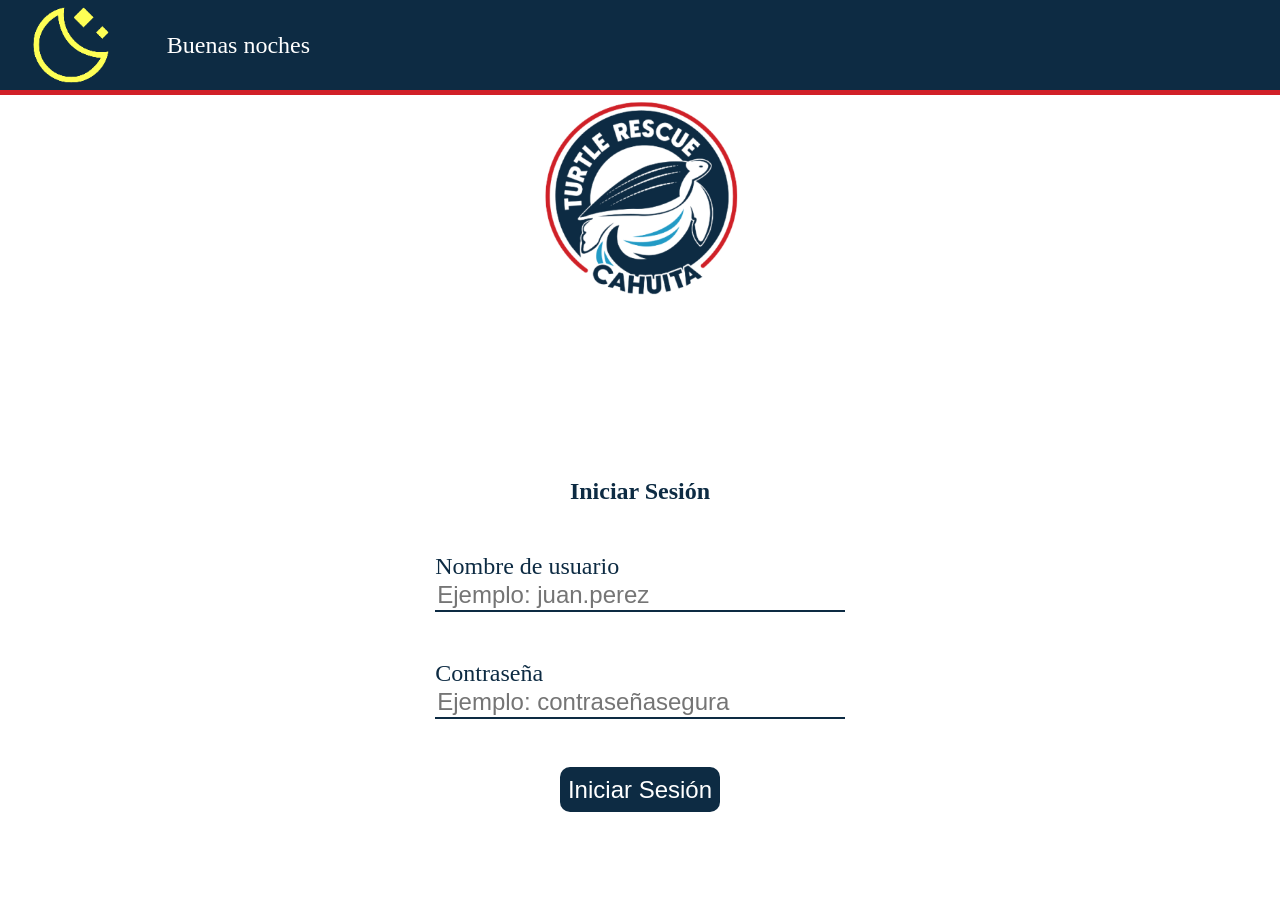
<file: Sitio web/index.html>
<!DOCTYPE html>
<html>
    <head>
        <meta name="viewport" content="width=device-width, initial-scale=1.0">
        <script src="index.js"></script>
        <link rel="stylesheet" href="index.css" />
        <title>Administrador de Turtle Rescue Cahuita</title>
    </head>
    <body>
        <header>
            <image id="image_greeting"/>
            <span id="greeting"></span>
        </header>
        <div class="container-login">
            <image src="logo.png" />
            <form class="form-login">
                <span><strong>Iniciar Sesión</strong></span>
                <div>
                    <label for="nombre_usuario">Nombre de usuario</label>
                    <input id="nombre_usuario" placeholder="Ejemplo: juan.perez" required/>
                </div>
                <div>
                    <label for="contrasena">Contraseña</label>
                    <input id="contrasena" placeholder="Ejemplo: contraseñasegura" type="password" required/>
                </div>
                <button type="button" onclick=(login())>Iniciar Sesión</button>
                <span id="login_error"></span>
            </form>
        </div>
    </body>
</html>
</file>
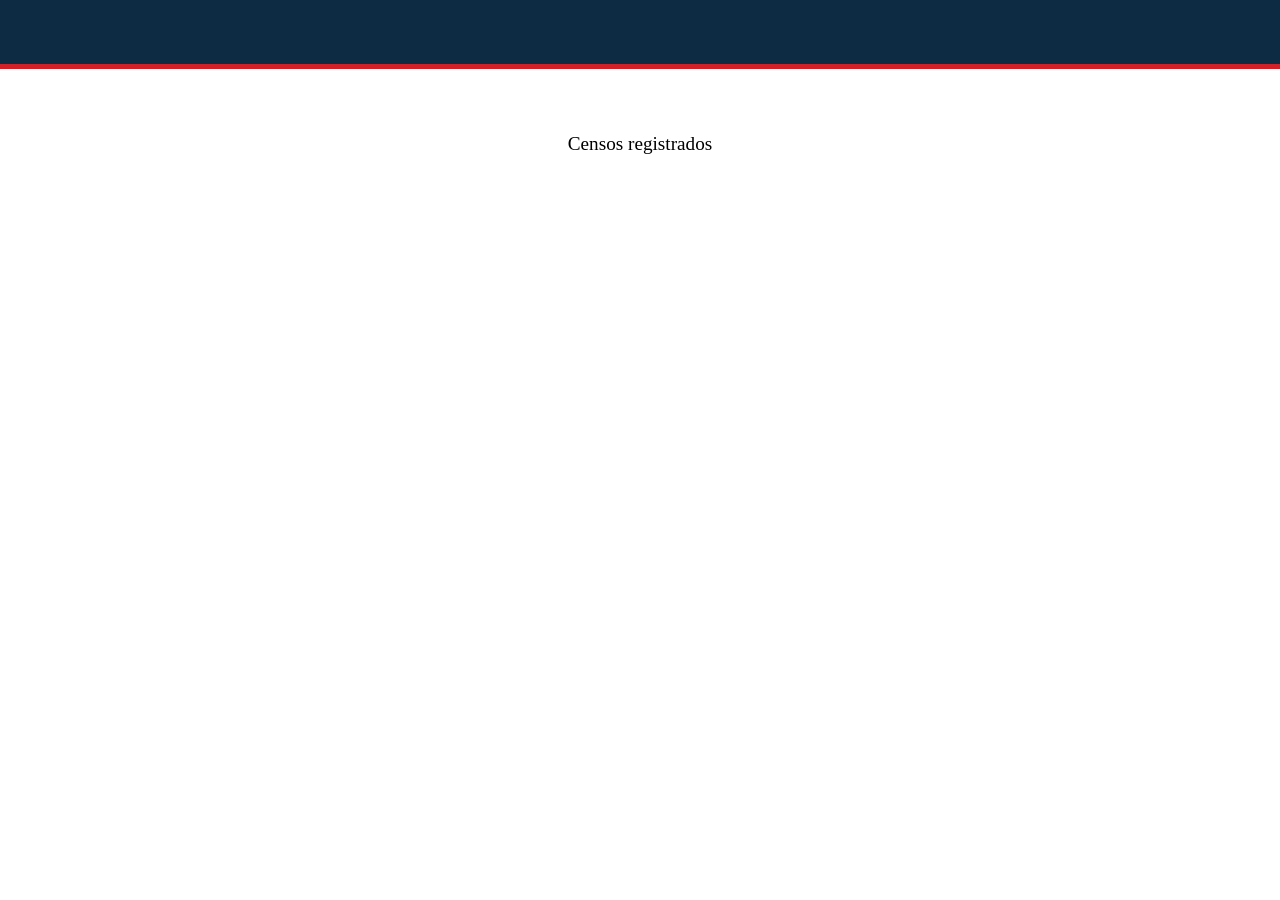
<file: Sitio web/census/census.html>
<!DOCTYPE html>
<html>
    <head>
        <meta name="viewport" content="width=device-width, initial-scale=1.0">
        <script src="census.js"></script>
        <link rel="stylesheet" href="census.css" />
        <title>Censos</title>
    </head>
    <body>
        <header>
            <image id="image_greeting"/>
            <span id="greeting"></span>
        </header>
        <div class="container-census">
            <span>Censos registrados</span>
            <div id="census">

            </div>
        </div>
    </body>
</html>
</file>
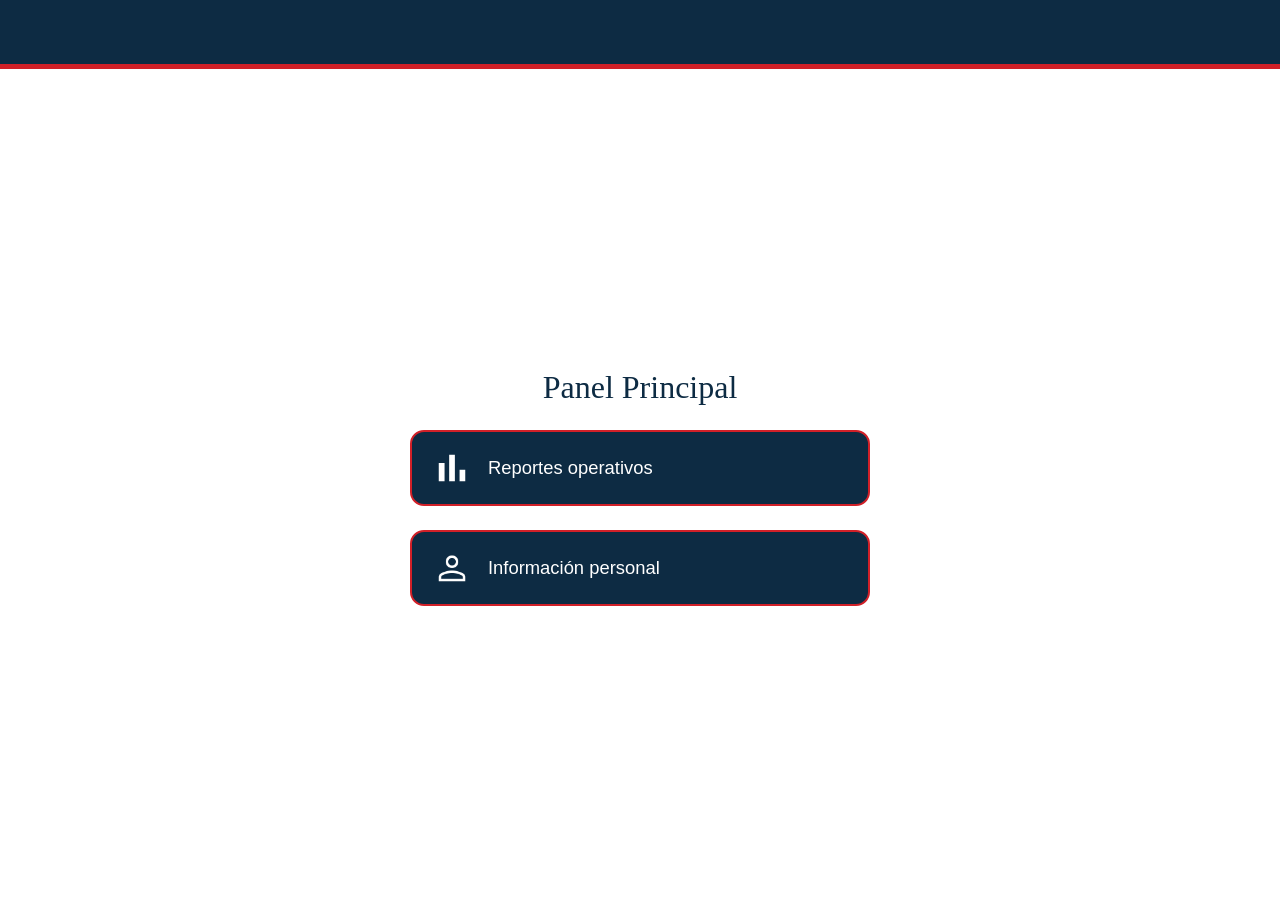
<file: Sitio web/main_menu/main_menu.html>
<!DOCTYPE html>
<html>
    <head>
        <meta name="viewport" content="width=device-width, initial-scale=1.0">
        <title>Menú principal</title>
        <script src="main_menu.js"></script>
        <link rel="stylesheet" href="main_menu.css" />
    </head>
    <body>
        <header>
            <image id="image_greeting"/>
            <span id="greeting"></span>
        </header>
        <div id="main-menu" class="main-menu">
            <span>Panel Principal</span>
            <button onclick="goToReports()">
                <img src="reporte.png"/>
                <span>Reportes operativos</span>
            </button>
            <button onclick="goToProfile()">
                <img src="person.png"/>
                <span>Información personal</span>
            </button>
        </div>
    </body>
</html>
</file>
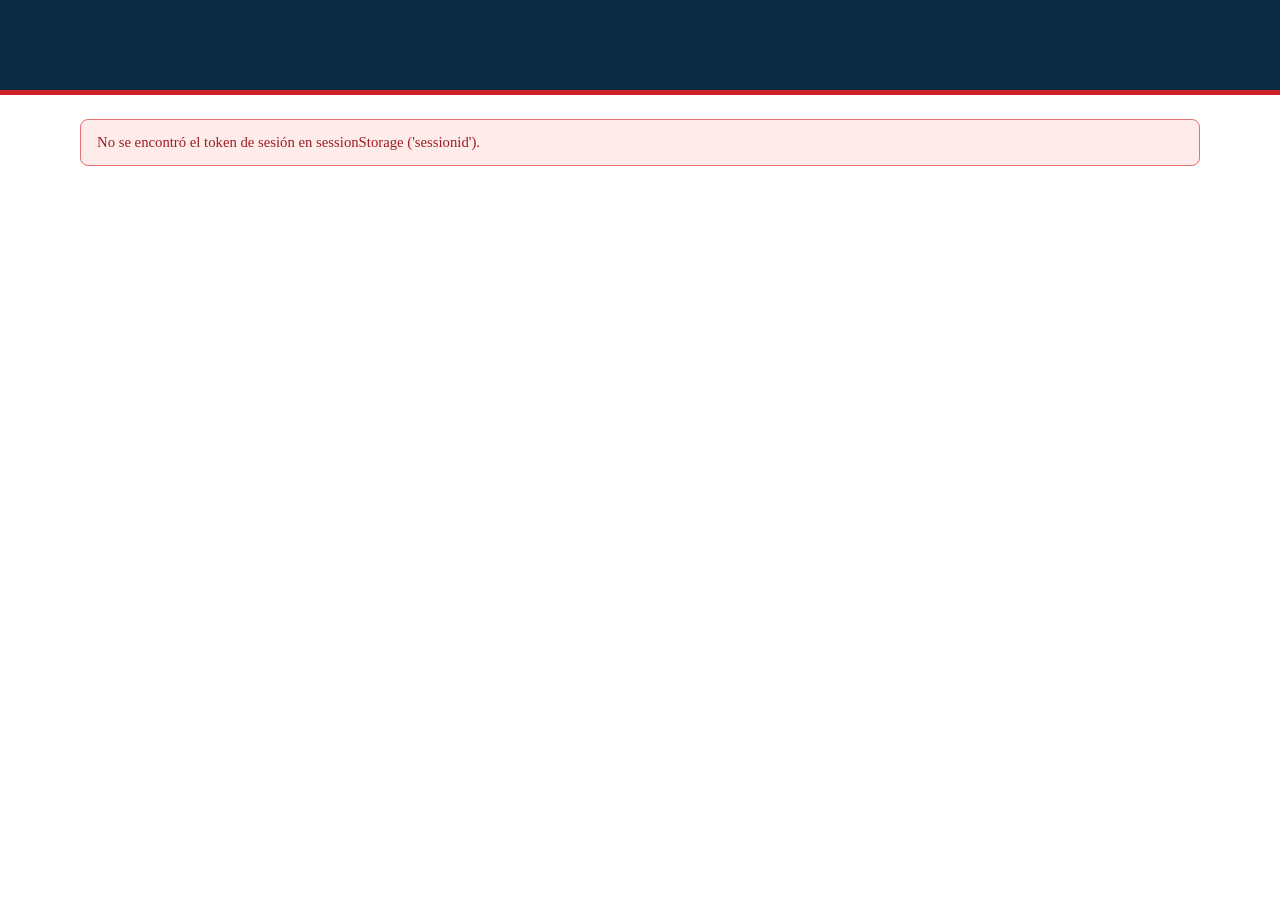
<file: Sitio web/nests/nests.html>
<!DOCTYPE html>
<html>
    <head>
        <meta name="viewport" content="width=device-width, initial-scale=1.0">
        <title>Inventario de nidos</title>
        <script src="nests.js"></script>
        <link rel="stylesheet" href="nests.css" />
    </head>
    <body>
        <header>
            <image id="image_greeting"/>
            <span id="greeting"></span>
        </header>
        <div id="nests-inventory" class="nests-inventory">
            
        </div>
    </body>
</html>
</file>
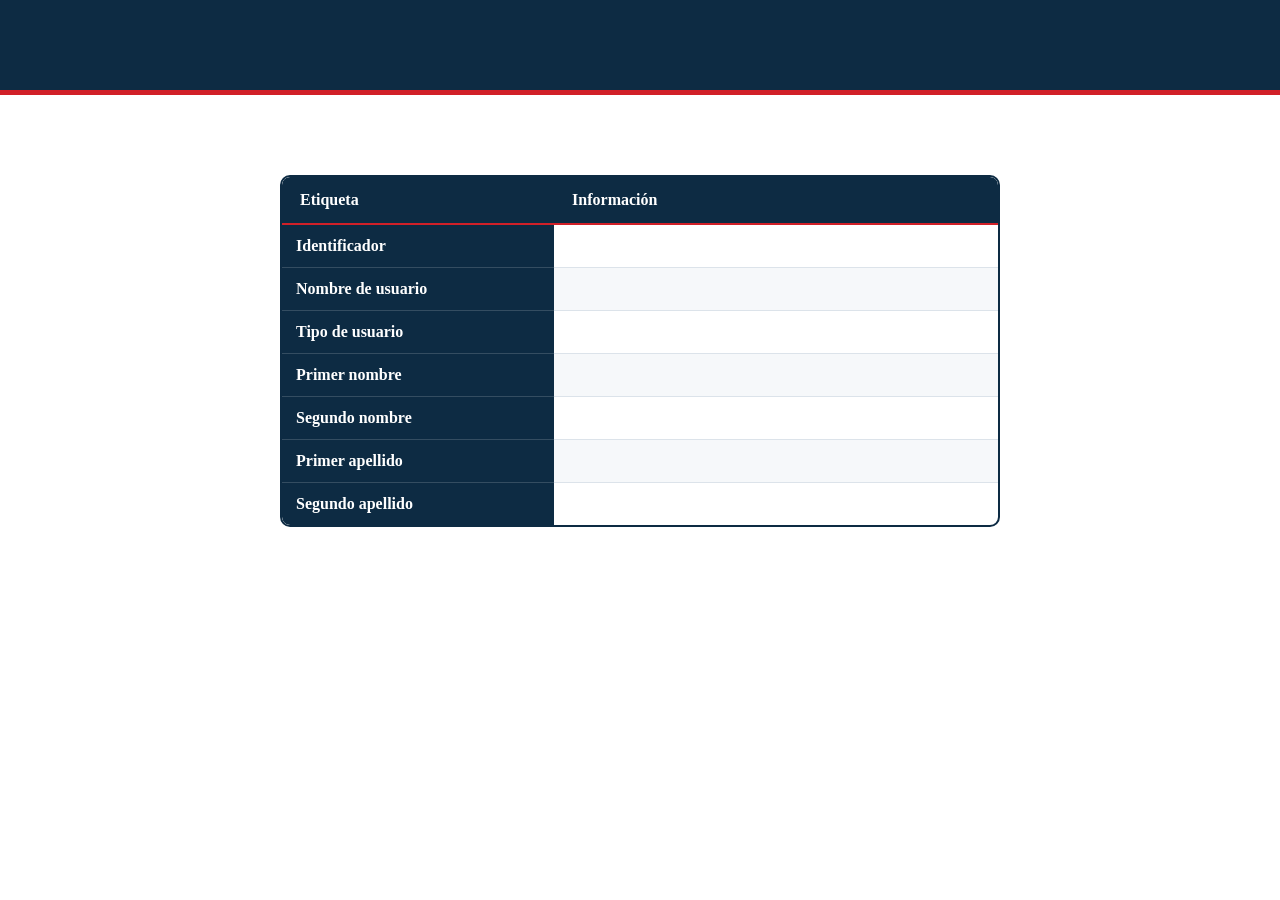
<file: Sitio web/profile/profile.html>
<!DOCTYPE html>
<html>
    <head>
        <meta name="viewport" content="width=device-width, initial-scale=1.0">
        <title>Perfil personal</title>
        <script src="profile.js"></script>
        <link rel="stylesheet" href="profile.css" />
    </head>
    <body>
        <header>
            <image id="image_greeting" />
            <span id="greeting"></span>
        </header>
        <div class="container-table">
            <table class="info-table">
                <thead>
                    <tr>
                        <th>Etiqueta</th>
                        <th>Información</th>
                    </tr>
                </thead>
                <tbody>
                    <tr>
                        <td>Identificador</td>
                        <td id="id_user"></td>
                    </tr>
                    <tr>
                        <td>Nombre de usuario</td>
                        <td id="user_name"></td>
                    </tr>
                    <tr>
                        <td>Tipo de usuario</td>
                        <td id="rol_user"></td>
                    </tr>
                    <tr>
                        <td>Primer nombre</td>
                        <td id="first_name"></td>
                    </tr>
                    <tr>
                        <td>Segundo nombre</td>
                        <td id="second_name"></td>
                    </tr>
                    <tr>
                        <td>Primer apellido</td>
                        <td id="first_last_name"></td>
                    </tr>
                    <tr>
                        <td>Segundo apellido</td>
                        <td id="second_last_name"></td>
                    </tr>
                </tbody>
            </table>
        </div>
    </body>
</html>
</file>
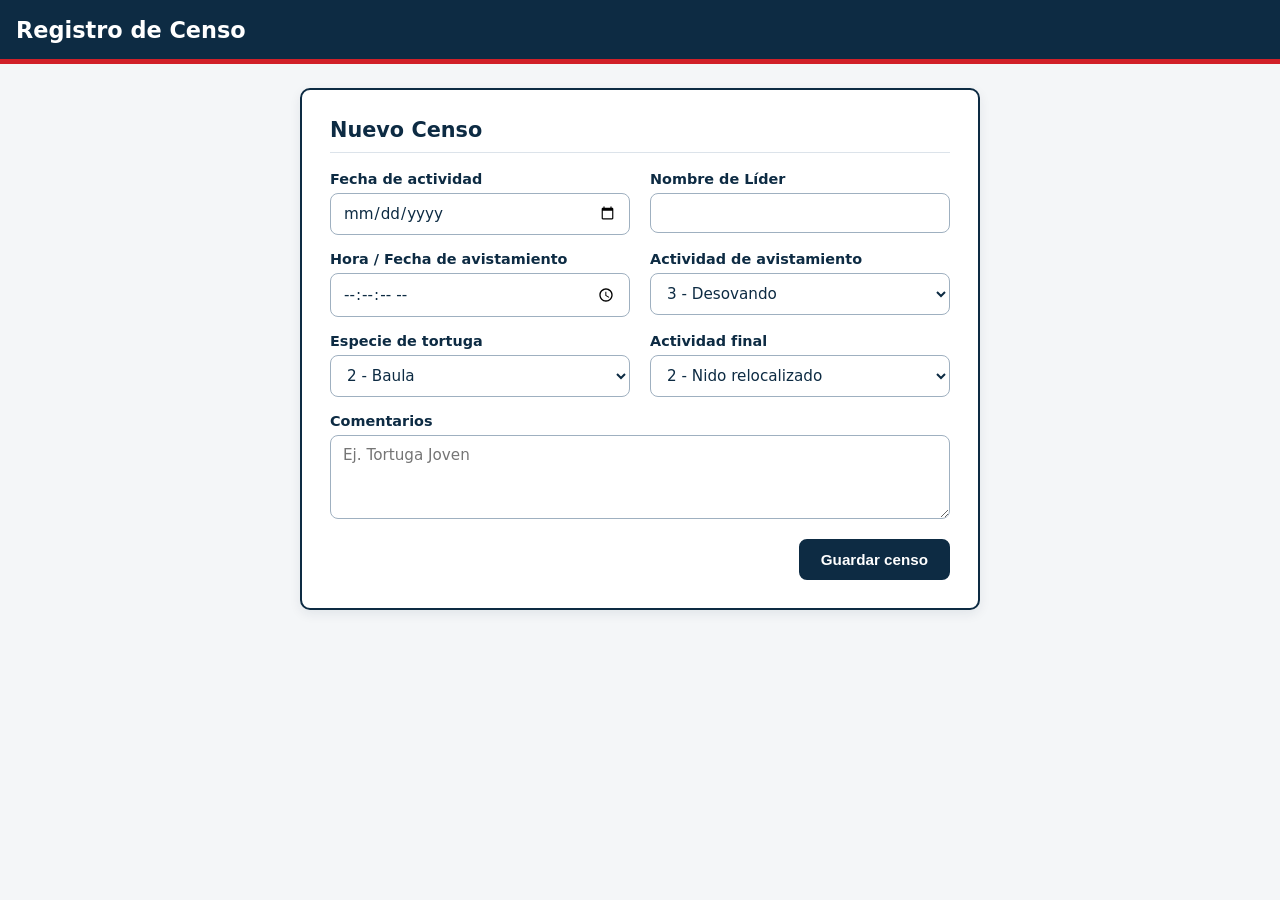
<file: Sitio web/census/add_census/add_census.html>
<!DOCTYPE html>
<html lang="es">

<head>
    <meta charset="UTF-8" />
    <meta name="viewport" content="width=device-width, initial-scale=1.0" />
    <title>Crear Censo</title>
    <style>
        *,
        *::before,
        *::after {
            box-sizing: border-box;
        }

        html,
        body {
            margin: 0;
            padding: 0;
            width: 100%;
            min-height: 100%;
            font-family: system-ui, -apple-system, BlinkMacSystemFont, "Segoe UI", Roboto, sans-serif;
            background-color: #f4f6f8;
            color: #0D2B43;
        }

        header {
            display: flex;
            flex-direction: row;
            align-items: center;
            background-color: #0D2B43;
            width: 100%;
            border-bottom: 5px solid #D12028;
            height: 64px;
            padding: 0 16px;
            gap: 12px;
        }

        header>span {
            font-size: 1.15rem;
            font-weight: 600;
            color: #ffffff;
        }

        .form-wrapper {
            width: 92%;
            max-width: 680px;
            margin: 24px auto 40px;
            background-color: #ffffff;
            border: 2px solid #0D2B43;
            border-radius: 10px;
            padding: 20px;
            box-shadow: 0 4px 12px rgba(13, 43, 67, 0.08);
        }

        .form-title {
            margin: 0 0 18px;
            font-size: 1.3rem;
            color: #0D2B43;
            border-bottom: 1px solid #dce3ea;
            padding-bottom: 10px;
        }

        .form-grid {
            display: grid;
            grid-template-columns: 1fr;
            gap: 14px;
        }

        .form-group {
            display: flex;
            flex-direction: column;
            gap: 6px;
        }

        label {
            font-size: 0.9rem;
            font-weight: 600;
            color: #0D2B43;
        }

        input,
        select,
        textarea {
            width: 100%;
            padding: 10px 12px;
            font-size: 0.95rem;
            font-family: inherit;
            color: #0D2B43;
            background-color: #ffffff;
            border: 1.5px solid #9fb0c0;
            border-radius: 8px;
            transition: border-color 0.2s ease, box-shadow 0.2s ease;
        }

        input:focus,
        select:focus,
        textarea:focus {
            outline: none;
            border-color: #0D2B43;
            box-shadow: 0 0 0 3px rgba(13, 43, 67, 0.14);
        }

        textarea {
            resize: vertical;
            min-height: 84px;
        }

        .form-actions {
            margin-top: 20px;
            display: flex;
            justify-content: flex-end;
            gap: 12px;
        }

        .btn-submit {
            background-color: #0D2B43;
            color: #ffffff;
            border: 2px solid #0D2B43;
            border-radius: 8px;
            padding: 10px 20px;
            font-size: 0.95rem;
            font-weight: 600;
            cursor: pointer;
            transition: background-color 0.2s ease, transform 0.15s ease;
        }

        .btn-submit:hover:not(:disabled) {
            background-color: #164266;
            border-color: #164266;
            transform: translateY(-1px);
        }

        .btn-submit:disabled {
            opacity: 0.6;
            cursor: not-allowed;
        }

        .feedback {
            margin-top: 16px;
            padding: 12px 14px;
            border-radius: 8px;
            font-size: 0.92rem;
            display: none;
        }

        .feedback.is-visible {
            display: block;
        }

        .feedback.is-success {
            background-color: #e8f5e9;
            color: #1b5e20;
            border: 1px solid #81c784;
        }

        .feedback.is-error {
            background-color: #fdecea;
            color: #9f1c22;
            border: 1px solid #e57373;
        }

        @media (min-width: 768px) {
            header>span {
                font-size: 1.4rem;
            }

            .form-wrapper {
                width: 100%;
                padding: 28px;
            }

            .form-grid {
                grid-template-columns: repeat(2, minmax(0, 1fr));
                gap: 16px 20px;
            }

            .form-group--full {
                grid-column: 1 / -1;
            }
        }
    </style>
</head>

<body>
    <header>
        <span>Registro de Censo</span>
    </header>

    <main class="form-wrapper">
        <h1 class="form-title">Nuevo Censo</h1>

        <form id="form-censo">
            <div class="form-grid">
                <div class="form-group">
                    <label for="in_date_activity">Fecha de actividad</label>
                    <input type="date" id="in_date_activity" name="in_date_activity" required />
                </div>

                <div class="form-group">
                    <label for="in_leader">Nombre de Líder</label>
                    <input type="text" id="in_leader" name="in_leader" disabled />
                </div>

                <div class="form-group">
                    <label for="in_time_sighting">Hora / Fecha de avistamiento</label>
                    <input type="time" id="in_time_sighting" name="in_time_sighting" step="1" required />
                </div>

                <div class="form-group">
                    <label for="in_id_activity_turtle_sighting">Actividad de avistamiento</label>
                    <select id="in_id_activity_turtle_sighting" name="in_id_activity_turtle_sighting" required>
                        <option value="1">1 - Patrullaje / Observación</option>
                        <option value="2">2 - Emergencia</option>
                        <option value="3" selected>3 - Desovando</option>
                    </select>
                </div>

                <div class="form-group">
                    <label for="in_specie_turtle">Especie de tortuga</label>
                    <select id="in_specie_turtle" name="in_specie_turtle" required>
                        <option value="1">1 - Verde</option>
                        <option value="2" selected>2 - Baula</option>
                        <option value="3">3 - Carey</option>
                    </select>
                </div>

                <div class="form-group">
                    <label for="in_id_final_activity_turtle">Actividad final</label>
                    <select id="in_id_final_activity_turtle" name="in_id_final_activity_turtle" required>
                        <option value="1">1 - Nido in situ</option>
                        <option value="2" selected>2 - Nido relocalizado</option>
                        <option value="3">3 - Sin nido</option>
                    </select>
                </div>

                <div class="form-group form-group--full">
                    <label for="in_comments_activity">Comentarios</label>
                    <textarea id="in_comments_activity" name="in_comments_activity" placeholder="Ej. Tortuga Joven"
                        required></textarea>
                </div>
            </div>

            <div class="form-actions">
                <button type="submit" id="btn-guardar" class="btn-submit">Guardar censo</button>
            </div>

            <div id="mensaje-estado" class="feedback" role="alert" aria-live="polite"></div>
        </form>
    </main>

    <script>
        const ENDPOINT_CENSOS = "https://api.proyectosprototipos.online/api/activitybeach/createactivitybeach";
        const userInfo = JSON.parse(sessionStorage.getItem("userInfo"));
        const form = document.getElementById("form-censo");
        const btnGuardar = document.getElementById("btn-guardar");
        const mensajeEstado = document.getElementById("mensaje-estado");
        document.getElementById("in_leader").value = userInfo.first_name + " " + userInfo.first_last_name;
        function mostrarMensaje(texto, tipo) {
            mensajeEstado.textContent = texto;
            mensajeEstado.className = `feedback is-visible ${tipo === "error" ? "is-error" : "is-success"}`;
        }

        function construirIsoLocal(fechaInputId, horaInputId, horaPorDefecto = "00:00:00") {
            const fechaVal = document.getElementById(fechaInputId)?.value; // "YYYY-MM-DD"
            const horaVal = document.getElementById(horaInputId)?.value;   // "HH:MM" o "HH:MM:SS"

            if (!fechaVal) {
                throw new Error("Debe seleccionar una fecha válida.");
            }

            const horaFinal = horaVal
                ? (horaVal.length === 5 ? `${horaVal}:00` : horaVal)
                : horaPorDefecto;

            return `${fechaVal}T${horaFinal}`; // Ej. "2026-11-23T11:44:00"
        }

        function fechaLocalSoloIso(fechaInputId) {
            const fechaVal = document.getElementById(fechaInputId)?.value;
            if (!fechaVal) {
                throw new Error("Debe seleccionar una fecha válida.");
            }
            return `${fechaVal}T00:00:00`;
        }

        function setInitialDateValues() {
            const ahora = new Date();
            const offsetMs = ahora.getTimezoneOffset() * 60000;
            const localIso = new Date(ahora.getTime() - offsetMs).toISOString().slice(0, 19);
            document.getElementById("in_date_activity").value = localIso;
            document.getElementById("in_time_sighting").value = localIso;
        }

        setInitialDateValues();

        form.addEventListener("submit", async (event) => {
            event.preventDefault();

            const token = sessionStorage.getItem("sessionId");
            if (!token) {
                mostrarMensaje("No se encontró el token en sessionStorage (sessionId).", "error");
                return;
            }
            const payload = {
                in_date_activity: fechaLocalSoloIso("in_date_activity"),
                in_leader: userInfo.id,
                in_time_sighting: construirIsoLocal("in_date_activity", "in_time_sighting"),
                in_id_activity_turtle_sighting: Number(document.getElementById("in_id_activity_turtle_sighting").value),
                in_specie_turtle: Number(document.getElementById("in_specie_turtle").value),
                in_id_final_activity_turtle: Number(document.getElementById("in_id_final_activity_turtle").value),
                in_comments_activity: document.getElementById("in_comments_activity").value.trim(),
            };

            btnGuardar.disabled = true;
            btnGuardar.textContent = "Guardando...";

            try {
                const response = await fetch(ENDPOINT_CENSOS, {
                    method: "POST",
                    headers: {
                        "Content-Type": "application/json",
                        "Authorization": `Bearer ${token}`,
                    },
                    body: JSON.stringify(payload),
                });

                if (!response.ok) {
                    const errorTexto = await response.text();
                    throw new Error(errorTexto || `Error HTTP ${response.status}`);
                }

                mostrarMensaje("Censo registrado correctamente.", "success");
                form.reset();
                setInitialDateValues();
            } catch (error) {
                mostrarMensaje(`No se pudo guardar el censo: ${error.message}`, "error");
            } finally {
                btnGuardar.disabled = false;
                btnGuardar.textContent = "Guardar censo";
                window.location.href = "../census.html";
            }
        });
    </script>
</body>

</html>
</file>
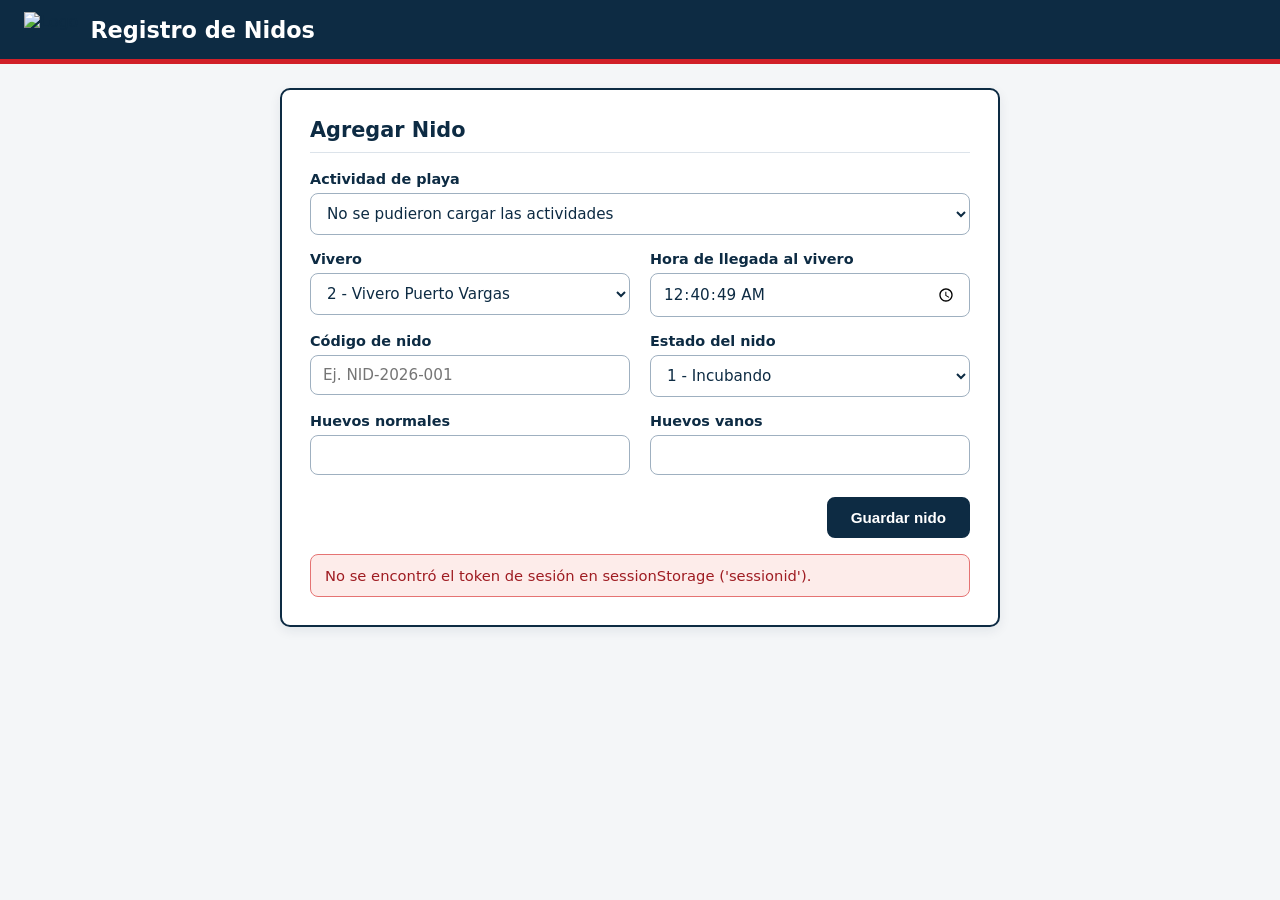
<file: Sitio web/nests/add_nests/add_nests.html>
<!DOCTYPE html>
<html lang="es">
<head>
    <meta charset="UTF-8" />
    <meta name="viewport" content="width=device-width, initial-scale=1.0" />
    <title>Agregar Nido</title>
    <link rel="stylesheet" href="add_nests.css" />
    <script src="add_nests.js" defer></script>
</head>
<body>
    <header>
        <img id="image_greeting" alt="Logo" />
        <span id="greeting">Registro de Nidos</span>
    </header>

    <main class="nest-form-wrapper">
        <h1 class="nest-form-title">Agregar Nido</h1>

        <form id="form-agregar-nido">
            <div class="nest-form-grid">
                <div class="nest-form-group nest-form-group--full">
                    <label for="in_id_beach_activity">Actividad de playa</label>
                    <select id="in_id_beach_activity" name="in_id_beach_activity" required>
                        <option value="">Cargando actividades...</option>
                    </select>
                </div>

                <div class="nest-form-group">
                    <label for="in_vivarium_nest">Vivero</label>
                    <select id="in_vivarium_nest" name="in_vivarium_nest" required>
                        <option value="1">1 - Vivero Playa Negra</option>
                        <option value="2" selected>2 - Vivero Puerto Vargas</option>
                    </select>
                </div>

                <div class="nest-form-group">
                    <label for="in_hatchery_arrival_time">Hora de llegada al vivero</label>
                    <input
                        type="time"
                        id="in_hatchery_arrival_time"
                        name="in_hatchery_arrival_time"
                        step="1"
                        required
                    />
                </div>

                <div class="nest-form-group">
                    <label for="in_nest_code">Código de nido</label>
                    <input
                        type="text"
                        id="in_nest_code"
                        name="in_nest_code"
                        placeholder="Ej. NID-2026-001"
                        required
                    />
                </div>

                <div class="nest-form-group">
                    <label for="in_id_state_nest">Estado del nido</label>
                    <select id="in_id_state_nest" name="in_id_state_nest" required>
                        <option value="1" selected>1 - Incubando</option>
                        <option value="2">2 - Eclosionado</option>
                        <option value="3">3 - Saqueado</option>
                    </select>
                </div>

                <div class="nest-form-group">
                    <label for="in_normal_eggs">Huevos normales</label>
                    <input
                        type="number"
                        id="in_normal_eggs"
                        name="in_normal_eggs"
                        min="0"
                        step="1"
                        required
                    />
                </div>

                <div class="nest-form-group">
                    <label for="in_yolkless_eggs">Huevos vanos</label>
                    <input
                        type="number"
                        id="in_yolkless_eggs"
                        name="in_yolkless_eggs"
                        min="0"
                        step="1"
                        required
                    />
                </div>
            </div>

            <div class="nest-form-actions">
                <button type="submit" id="btn-guardar-nido" class="btn-guardar-nido">
                    Guardar nido
                </button>
            </div>

            <div id="mensaje-nido" class="nest-feedback" role="alert" aria-live="polite"></div>
        </form>
    </main>
</body>
</html>
</file>
<file: Sitio web/index.css>
html{
    width: 100%;
    height: 100%;
    margin: 0;
    padding: 0;
}

body {
    width: 100%;
    height: 100%;
    margin: 0;
    padding: 0;
}

header{
    display: flex;
    flex-direction: row;
    align-items: center;
    background-color: #0D2B43;
    width: 100%;
    border-bottom: 5px solid #D12028;
    height: 7%;
    padding-top: 2%;
    padding-bottom: 2%;
}

header > span {
    font-size: x-large;
    padding: 2%;
    color: white;
}

header > img {
    padding: 2%;
    height: 100%;
    object-fit: contain;
}

.container-login {
    display: flex;
    flex-direction: column;
    max-width: 1200px;
    width: 100%;
    align-items: center;
    justify-content: space-between;
    height: 80%;
}

.container-login > img {
    padding-top: 10%;
    width: 60%;
}

.form-login {
    display: flex;
    flex-direction: column;
    width: 80%;
    height: 40%;
    justify-content: space-between;
    align-items: center;
}

.form-login > span {
    width: 100%;
    font-size: larger;
    color: #0D2B43;
    text-align: center;
}

.form-login > :last-child {
    color: #af0000;
}

.form-login > div {
    display: flex;
    flex-direction: column;
    width: 100%;
}

.form-login > div > label {
    font-size:large;
    color: #0D2B43;
}

.form-login > div > input {
    border: none;
    font-size: large;
    border-bottom: 2px solid #0D2B43;
}

.form-login > button {
    color: white;
    font-size: x-large;
    border: none;
    background-color: #0D2B43;
    border-radius: 10px;
    width: min-content;
    padding: 2%;
    white-space: nowrap;
}

@media (min-width: 768px) {
    header {
        height: 10%;
        padding-top: 0%;
        padding-bottom: 0%;
    }

    body{
        display:flex;
        flex-direction: column;
        align-items: center;
    }

    .container-login {
        height: 85%;
        width: 40%;
    }

    .container-login > img {
        padding-top: 0%;
        padding-bottom: 4%;
        width: 40%;
    }

    .form-login > span {
        font-size: x-large;
    }

    .form-login > div > label {
        font-size: x-large;
    }

    .form-login > div > input {
        font-size: x-large;
    }

    .form-login {
        height: 50%;
    }
}
</file>
<file: Sitio web/census/census.css>
html{
    width: 100%;
    height: 100%;
    margin: 0;
    padding: 0;
}

body {
    width: 100%;
    height: 100%;
    margin: 0;
    padding: 0;
    position: absolute;
}

header{
    display: flex;
    flex-direction: row;
    align-items: center;
    background-color: #0D2B43;
    width: 100%;
    border-bottom: 5px solid #D12028;
    height: 7%;
    padding-top: 2%;
    padding-bottom: 2%;
}

header > span {
    font-size: x-large;
    padding: 2%;
    color: white;
}

header > img {
    padding: 2%;
    height: 100%;
    object-fit: contain;
}

.btn-add-float {
  position: fixed;
  right: 20px;
  bottom: 30px;
  width: 90px;
  height: 90px;
  z-index: 50;
  border-radius: 20%;
  border: none;
  background-color: #ececec;
  display: flex;
  cursor: pointer;
  transition: transform 0.15s ease;
  padding: 0;
  margin: 0;
}

.btn-add-float:hover {
  transform: scale(1.2);
}

.container-census {
    display: flex;
    width: 100%;
    height: auto;
    flex-direction: column;
    align-items: center;
}

.container-census > span {
    width: 100%;
    text-align: center;
    margin-top: 5%;
    margin-bottom: 2%;
    font-size: larger;
}

.container-census > div {
    display: grid;
    grid-template-columns: 1fr;
    gap: 16px;
    width: 100%;
    box-sizing: border-box;
}

#census {
  display: grid;
  grid-template-columns: 1fr;
  gap: 16px;
  width: 90%;
  box-sizing: border-box;
}

#census:last-child {
    margin-bottom: 35%;
}

.censo-card {
  background-color: #ffffff;
  border: 2px solid #0D2B43;
  border-top: 5px solid #D12028;
  border-radius: 10px;
  padding: 16px;
  display: flex;
  flex-direction: column;
  gap: 10px;
  box-sizing: border-box;
}

.censo-card-header {
  display: flex;
  justify-content: space-between;
  align-items: center;
  gap: 8px;
  border-bottom: 1px solid #dce3ea;
  padding-bottom: 8px;
}

.censo-card-header h3 {
  margin: 0;
  font-size: 1.05rem;
  color: #0D2B43;
}

.censo-badge {
  background-color: #0D2B43;
  color: #ffffff;
  font-size: 0.8rem;
  font-weight: 600;
  padding: 4px 10px;
  border-radius: 999px;
}

.censo-dato {
  display: flex;
  flex-direction: column;
  gap: 2px;
}

.censo-etiqueta {
  font-size: 0.8rem;
  font-weight: 600;
  color: #4a5568;
}

.censo-valor {
  font-size: 0.95rem;
  color: #0D2B43;
  overflow-wrap: anywhere;
}

@media (min-width: 768px) {
    header {
        height: 64px;
        padding-top: 0%;
        padding-bottom: 0%;
    }

    header > span {
        font-size: 1.5rem;
        padding: 0 16px;
    }

    header > img {
        padding: 8px 0 8px 16px;
        height: 100%;
    }

    .container-census {
        display: flex;
        width: 100%;
        height: auto;
        flex-direction: column;
    }

    .btn-flotante {
        right: 28px;
        bottom: 28px;
        width: 60px;
        height: 60px;
    }

    #census {
        width: 40%;
    }

    #census:last-child {
    margin-bottom: 2%;
}
}
</file>
<file: Sitio web/main_menu/main_menu.css>
html{
    width: 100%;
    height: 100%;
    margin: 0;
    padding: 0;
}

body {
    width: 100%;
    height: 100%;
    margin: 0;
    padding: 0;
}

header{
    display: flex;
    flex-direction: row;
    align-items: center;
    background-color: #0D2B43;
    width: 100%;
    border-bottom: 5px solid #D12028;
    height: 7%;
    padding-top: 2%;
    padding-bottom: 2%;
}

header > span {
    font-size: large;
    padding: 2%;
    color: white;
}

header > img {
    padding: 2%;
    height: 100%;
    object-fit: contain;
}

.main-menu{
    display: flex;
    flex-direction: column;
    width: 100%;
    height: 80%;
    justify-content: space-around;
    align-items: center;
}

.main-menu > span {
    font-size: xx-large;
    color: #0D2B43;
}

.main-menu > button {
    width: 90%;
    height: 20%;
    border: 2px solid #D12028;
    border-radius: 20px;
    background-color: #0D2B43;
    display: flex;
    flex-direction: row;
    justify-content: space-around;
    align-items: center;
}

.main-menu > button > img {
    width: 30%;
    height: auto;
    object-fit: contain;
}

.main-menu > button > span {
    color: white;
    font-size: large;
    width: 60%;
}

@media (min-width: 768px) {
    header {
        height: 64px;
        padding-top: 0%;
        padding-bottom: 0%;
    }

    header > span {
        font-size: 1.5rem;
        padding: 0 16px;
    }

    header > img {
        padding: 8px 0 8px 16px;
        height: 100%;
    }

    .main-menu {
        height: calc(100% - 64px);
        max-width: 960px;
        margin: 0 auto;
        padding: 32px 24px;
        box-sizing: border-box;
        justify-content: center;
        gap: 24px;
    }

    .main-menu > span {
        font-size: 2rem;
    }

    .main-menu > button {
        width: 100%;
        max-width: 460px;
        height: auto;
        min-height: 76px;
        padding: 14px 20px;
        border-radius: 14px;
        justify-content: flex-start;
        gap: 16px;
        box-sizing: border-box;
        cursor: pointer;
    }

    .main-menu > button > img {
        width: 40px;
        height: 40px;
        flex-shrink: 0;
        object-fit: contain;
    }

    .main-menu > button > span {
        font-size: 1.15rem;
        width: auto;
        text-align: left;
    }
}
</file>
<file: Sitio web/nests/nests.css>
html{
    width: 100%;
    height: 100%;
    margin: 0;
    padding: 0;
}

body {
    width: 100%;
    height: 100%;
    margin: 0;
    padding: 0;
}

header{
    display: flex;
    flex-direction: row;
    align-items: center;
    background-color: #0D2B43;
    width: 100%;
    border-bottom: 5px solid #D12028;
    height: 7%;
    padding-top: 2%;
    padding-bottom: 2%;
}

header > span {
    font-size: x-large;
    padding: 2%;
    color: white;
}

header > img {
    padding: 2%;
    height: 100%;
    object-fit: contain;
}

.nests-inventory {
    width: 92%;
    max-width: 1120px;
    margin: 24px auto 48px;
    display: flex;
    flex-direction: column;
    gap: 20px;
}

.nests-filter-bar {
    background-color: #ffffff;
    border: 2px solid #0D2B43;
    border-radius: 10px;
    padding: 14px 16px;
    display: flex;
    flex-direction: column;
    gap: 8px;
    box-shadow: 0 3px 10px rgba(13, 43, 67, 0.06);
}

.nests-filter-bar label {
    font-size: 0.92rem;
    font-weight: 600;
    color: #0D2B43;
}

.nests-filter-bar select {
    width: 100%;
    padding: 10px 12px;
    font-size: 0.95rem;
    font-family: inherit;
    color: #0D2B43;
    background-color: #ffffff;
    border: 1.5px solid #9fb0c0;
    border-radius: 8px;
    cursor: pointer;
    transition: border-color 0.2s ease, box-shadow 0.2s ease;
}

.nests-filter-bar select:focus {
    outline: none;
    border-color: #0D2B43;
    box-shadow: 0 0 0 3px rgba(13, 43, 67, 0.15);
}

.nests-grid {
    display: grid;
    grid-template-columns: 1fr;
    gap: 16px;
    width: 100%;
}

.nests-grid > * {
    min-width: 0;
}

.nest-card {
    background-color: #ffffff;
    border: 2px solid #0D2B43;
    border-top: 5px solid #D12028;
    border-radius: 10px;
    padding: 16px;
    display: flex;
    flex-direction: column;
    gap: 12px;
    box-shadow: 0 4px 12px rgba(13, 43, 67, 0.08);
    transition: transform 0.15s ease, box-shadow 0.2s ease;
}

.nests-grid:last-child {
    margin-bottom: 40%;
}

.nest-card:hover {
    transform: translateY(-2px);
    box-shadow: 0 6px 16px rgba(13, 43, 67, 0.14);
}

.nest-card-header {
    display: flex;
    justify-content: space-between;
    align-items: center;
    gap: 10px;
    padding-bottom: 10px;
    border-bottom: 1px solid #dce3ea;
}

.nest-card-header h3 {
    margin: 0;
    font-size: 1.05rem;
    font-weight: 700;
    color: #0D2B43;
}

.nest-estado {
    background-color: #0D2B43;
    color: #ffffff;
    font-size: 0.78rem;
    font-weight: 600;
    padding: 4px 10px;
    border-radius: 999px;
    white-space: nowrap;
}

.nest-card-body {
    display: grid;
    grid-template-columns: repeat(2, minmax(0, 1fr));
    gap: 10px 14px;
}

.nest-dato {
    display: flex;
    flex-direction: column;
    gap: 2px;
}

.nest-etiqueta {
    font-size: 0.78rem;
    font-weight: 600;
    color: #4a5568;
}

.nest-valor {
    font-size: 0.95rem;
    font-weight: 500;
    color: #0D2B43;
    overflow-wrap: anywhere;
}

.nest-loading,
.nest-empty {
    margin: 0;
    padding: 18px;
    text-align: center;
    background-color: #ffffff;
    border: 1.5px solid #cbd5e1;
    border-radius: 10px;
    color: #0D2B43;
    font-size: 0.95rem;
}

.nest-error {
    padding: 14px 16px;
    border-radius: 8px;
    background-color: #fdecea;
    color: #9f1c22;
    border: 1px solid #e57373;
    font-size: 0.92rem;
    font-weight: 500;
}

.btn-add-float {
  position: fixed;
  right: 20px;
  bottom: 30px;
  width: 90px;
  height: 90px;
  z-index: 50;
  border-radius: 20%;
  border: none;
  background-color: #ececec;
  display: flex;
  cursor: pointer;
  transition: transform 0.15s ease;
  padding: 0;
  margin: 0;
}

.btn-add-float:hover {
  transform: scale(1.2);
}

@media (min-width: 768px) {
    header {
        height: 10%;
        padding-top: 0%;
        padding-bottom: 0%;
    }

    body{
        display:flex;
        flex-direction: column;
        align-items: center;
    }

    .nests-inventory {
        width: 90%;
    }

    .nests-filter-bar {
        flex-direction: row;
        align-items: center;
        justify-content: space-between;
        gap: 16px;
        padding: 14px 20px;
    }

    .nests-filter-bar label {
        white-space: nowrap;
    }

    .nests-filter-bar select {
        max-width: 560px;
    }

    .nests-grid {
        grid-template-columns: repeat(3, minmax(0, 1fr));
        gap: 20px;
    }

    .nests-grid:last-child {
        margin-bottom: 2%;
    }
}
</file>
<file: Sitio web/profile/profile.css>
html{
    width: 100%;
    height: 100%;
    margin: 0;
    padding: 0;
}

body {
    width: 100%;
    height: 100%;
    margin: 0;
    padding: 0;
}

header{
    display: flex;
    flex-direction: row;
    align-items: center;
    background-color: #0D2B43;
    width: 100%;
    border-bottom: 5px solid #D12028;
    height: 7%;
    padding: 2%;
}

header > span {
    font-size: large;
    padding: 2%;
    color: white;
}

header > img {
    padding: 2%;
    height: 100%;
    object-fit: contain;
}

.container-table{
    padding-top: 5%;
    width: 100%;
    display: flex;
    flex-direction: row;
    justify-content: center;
}

.info-table {
    width: 90%;
    max-width: 720px;
    margin: 16px auto;
    border-collapse: separate;
    border-spacing: 0;
    border: 2px solid #0D2B43;
    border-radius: 10px;
    overflow: hidden;
    background-color: #ffffff;
}

/* Encabezado */
.info-table thead th {
    background-color: #0D2B43;
    color: #ffffff;
    border-bottom: 2px solid #D12028;
    padding: 12px 14px;
    text-align: left;
    font-weight: 600;
}

.info-table thead th:first-child {
    border-top-left-radius: 8px;
}

.info-table thead th:last-child {
    border-top-right-radius: 8px;
}

/* Primera columna: etiqueta */
.info-table tbody tr > td:first-child {
    width: 38%;
    background-color: #0D2B43;
    color: #ffffff;
    font-weight: 600;
    padding: 12px 14px;
    border-bottom: 1px solid rgba(255, 255, 255, 0.16);
    vertical-align: top;
}

/* Segunda columna: información */
.info-table tbody tr > td:last-child {
    width: 62%;
    color: #0D2B43;
    padding: 12px 14px;
    border-bottom: 1px solid #dce3ea;
    vertical-align: top;
    overflow-wrap: anywhere;
}

/* Filas alternas suaves en la columna de información */
.info-table tbody tr:nth-child(even) > td:last-child {
    background-color: #f6f8fa;
}

/* Quitar borde inferior en la última fila y redondear esquinas inferiores */
.info-table tbody tr:last-child > td {
    border-bottom: none;
}

.info-table tbody tr:last-child > td:first-child {
    border-bottom-left-radius: 8px;
}

.info-table tbody tr:last-child > td:last-child {
    border-bottom-right-radius: 8px;
}

/* Ajuste en pantallas de PC */
@media (min-width: 768px) {
    header {
        margin: 0;
        padding: 0;
        height: 10%;
        padding-top: 0%;
        padding-bottom: 0%;
    }

    .info-table {
        width: 100%;
    }

    .info-table thead th,
    .info-table tbody tr > td {
        padding: 14px 18px;
    }
}
</file>
<file: Sitio web/nests/add_nests/add_nests.css>
*,
*::before,
*::after {
    box-sizing: border-box;
}

html,
body {
    margin: 0;
    padding: 0;
    width: 100%;
    min-height: 100%;
    font-family: system-ui, -apple-system, BlinkMacSystemFont, "Segoe UI", Roboto, sans-serif;
    background-color: #f4f6f8;
    color: #0D2B43;
}

header {
    display: flex;
    flex-direction: row;
    align-items: center;
    background-color: #0D2B43;
    width: 100%;
    border-bottom: 5px solid #D12028;
    height: 64px;
    padding: 0 16px;
    gap: 12px;
}

header > img {
    height: 36px;
    width: auto;
    object-fit: contain;
}

header > span {
    font-size: 1.15rem;
    font-weight: 600;
    color: #ffffff;
}

.nest-form-wrapper {
    width: 92%;
    max-width: 720px;
    margin: 24px auto 48px;
    background-color: #ffffff;
    border: 2px solid #0D2B43;
    border-radius: 10px;
    padding: 20px;
    box-shadow: 0 4px 12px rgba(13, 43, 67, 0.08);
}

.nest-form-title {
    margin: 0 0 18px;
    font-size: 1.3rem;
    color: #0D2B43;
    border-bottom: 1px solid #dce3ea;
    padding-bottom: 10px;
}

.nest-form-grid {
    display: grid;
    grid-template-columns: 1fr;
    gap: 14px;
}

.nest-form-grid > * {
    min-width: 0;
}

.nest-form-group {
    display: flex;
    flex-direction: column;
    gap: 6px;
}

label {
    font-size: 0.9rem;
    font-weight: 600;
    color: #0D2B43;
}

input,
select {
    width: 100%;
    padding: 10px 12px;
    font-size: 0.95rem;
    font-family: inherit;
    color: #0D2B43;
    background-color: #ffffff;
    border: 1.5px solid #9fb0c0;
    border-radius: 8px;
    transition: border-color 0.2s ease, box-shadow 0.2s ease;
}

input:focus,
select:focus {
    outline: none;
    border-color: #0D2B43;
    box-shadow: 0 0 0 3px rgba(13, 43, 67, 0.14);
}

.nest-form-actions {
    margin-top: 22px;
    display: flex;
    justify-content: flex-end;
}

.btn-guardar-nido {
    background-color: #0D2B43;
    color: #ffffff;
    border: 2px solid #0D2B43;
    border-radius: 8px;
    padding: 10px 22px;
    font-size: 0.95rem;
    font-weight: 600;
    cursor: pointer;
    transition: background-color 0.2s ease, transform 0.15s ease;
}

.btn-guardar-nido:hover:not(:disabled) {
    background-color: #164266;
    border-color: #164266;
    transform: translateY(-1px);
}

.btn-guardar-nido:disabled {
    opacity: 0.6;
    cursor: not-allowed;
}

.nest-feedback {
    margin-top: 16px;
    padding: 12px 14px;
    border-radius: 8px;
    font-size: 0.92rem;
    display: none;
}

.nest-feedback.is-visible {
    display: block;
}

.nest-feedback.is-success {
    background-color: #e8f5e9;
    color: #1b5e20;
    border: 1px solid #81c784;
}

.nest-feedback.is-error {
    background-color: #fdecea;
    color: #9f1c22;
    border: 1px solid #e57373;
}

@media (min-width: 768px) {
    header {
        padding: 0 24px;
    }

    header > span {
        font-size: 1.4rem;
    }

    .nest-form-wrapper {
        width: 100%;
        padding: 28px;
    }

    .nest-form-grid {
        grid-template-columns: repeat(2, minmax(0, 1fr));
        gap: 16px 20px;
    }

    .nest-form-group--full {
        grid-column: 1 / -1;
    }
}
</file>
